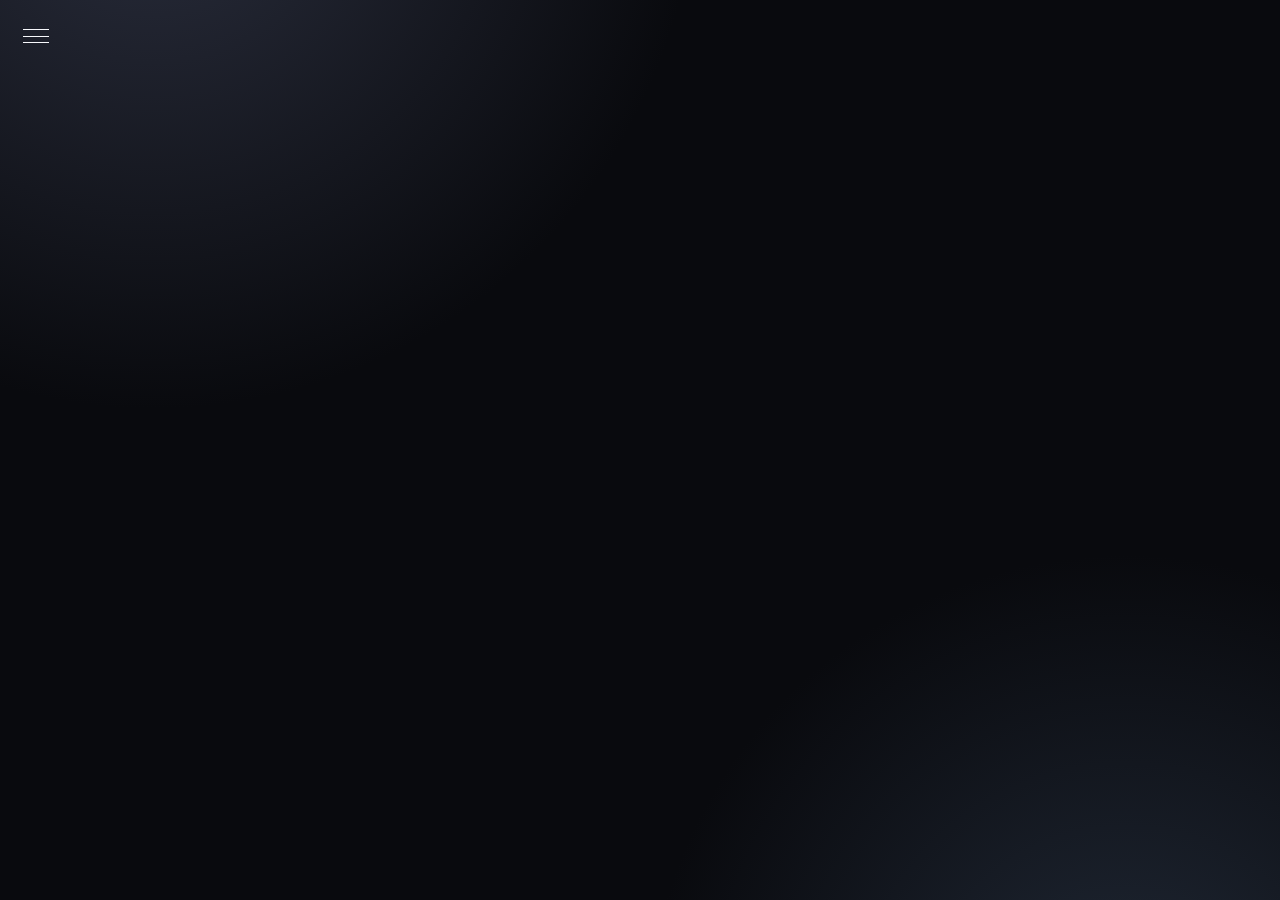
<file: index.html>
<!DOCTYPE html>
<html lang="de">
<head>
    <meta charset="UTF-8">
    <meta name="viewport" content="width=device-width, initial-scale=1.0">
    <title>Start</title>
    <link rel="stylesheet" href="styles.css">
</head>
<body>
    <nav class="navigation" aria-label="Hauptnavigation">
        <details>
            <summary>
                <span class="visually-hidden">Navigation umschalten</span>
                <span class="menu-icon" aria-hidden="true"><i></i><i></i><i></i></span>
            </summary>
            <ul class="menu">
                <li><a href="index.html" aria-current="page">Start</a></li>
                <li><a href="datenschutz.html">Datenschutz</a></li>
            </ul>
        </details>
    </nav>
</body>
</html>
</file>
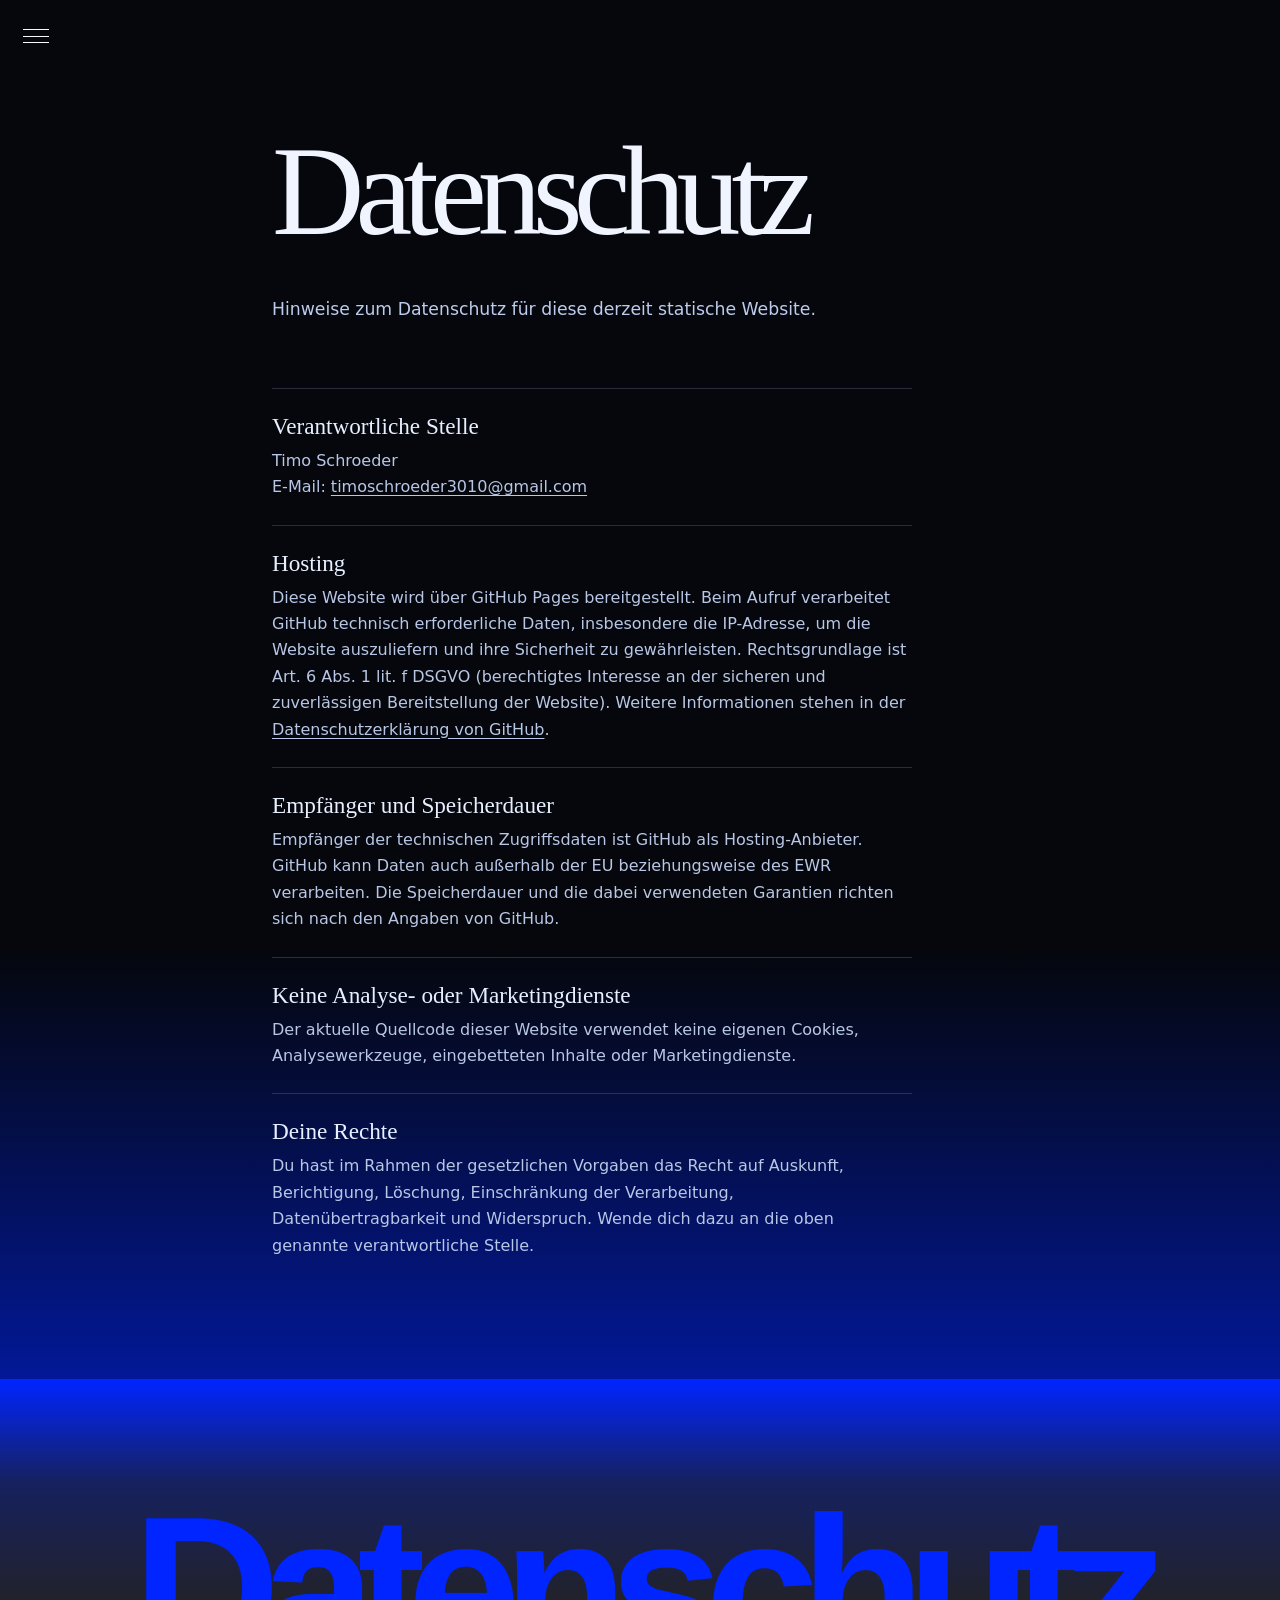
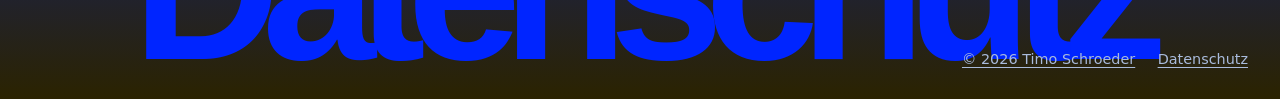
<file: datenschutz.html>
<!DOCTYPE html>
<html lang="de">
<head>
    <meta charset="UTF-8">
    <meta name="viewport" content="width=device-width, initial-scale=1.0">
    <meta name="robots" content="noindex">
    <title>Datenschutz</title>
    <link rel="stylesheet" href="styles.css">
</head>
<body class="legal-page">
    <nav class="navigation" aria-label="Hauptnavigation">
        <details>
            <summary>
                <span class="visually-hidden">Navigation umschalten</span>
                <span class="menu-icon" aria-hidden="true"><i></i><i></i><i></i></span>
            </summary>
            <ul class="menu">
                <li><a href="index.html">Start</a></li>
                <li><a href="datenschutz.html" aria-current="page">Datenschutz</a></li>
            </ul>
        </details>
    </nav>

    <main class="legal-content">
        <h1>Datenschutz</h1>
        <p class="legal-intro">Hinweise zum Datenschutz für diese derzeit statische Website.</p>

        <section>
            <h2>Verantwortliche Stelle</h2>
            <p>Timo Schroeder<br>E-Mail: <a href="mailto:timoschroeder3010@gmail.com">timoschroeder3010@gmail.com</a></p>
        </section>

        <section>
            <h2>Hosting</h2>
            <p>Diese Website wird über GitHub Pages bereitgestellt. Beim Aufruf verarbeitet GitHub technisch erforderliche Daten, insbesondere die IP-Adresse, um die Website auszuliefern und ihre Sicherheit zu gewährleisten. Rechtsgrundlage ist Art. 6 Abs. 1 lit. f DSGVO (berechtigtes Interesse an der sicheren und zuverlässigen Bereitstellung der Website). Weitere Informationen stehen in der <a href="https://docs.github.com/en/site-policy/privacy-policies/github-general-privacy-statement">Datenschutzerklärung von GitHub</a>.</p>
        </section>

        <section>
            <h2>Empfänger und Speicherdauer</h2>
            <p>Empfänger der technischen Zugriffsdaten ist GitHub als Hosting-Anbieter. GitHub kann Daten auch außerhalb der EU beziehungsweise des EWR verarbeiten. Die Speicherdauer und die dabei verwendeten Garantien richten sich nach den Angaben von GitHub.</p>
        </section>

        <section>
            <h2>Keine Analyse- oder Marketingdienste</h2>
            <p>Der aktuelle Quellcode dieser Website verwendet keine eigenen Cookies, Analysewerkzeuge, eingebetteten Inhalte oder Marketingdienste.</p>
        </section>

        <section>
            <h2>Deine Rechte</h2>
            <p>Du hast im Rahmen der gesetzlichen Vorgaben das Recht auf Auskunft, Berichtigung, Löschung, Einschränkung der Verarbeitung, Datenübertragbarkeit und Widerspruch. Wende dich dazu an die oben genannte verantwortliche Stelle.</p>
        </section>
    </main>

    <footer class="legal-footer" aria-label="Rechtliche Hinweise">
        <span class="legal-watermark" aria-hidden="true">Datenschutz</span>
        <div class="legal-footer-links">
            <a href="index.html">© 2026 Timo Schroeder</a>
            <a href="datenschutz.html" aria-current="page">Datenschutz</a>
        </div>
    </footer>
</body>
</html>
</file>
<file: styles.css>
:root {
    color-scheme: dark;
    font-family: Inter, ui-sans-serif, system-ui, -apple-system, BlinkMacSystemFont, "Segoe UI", sans-serif;
}

* {
    box-sizing: border-box;
}

body {
    min-height: 100vh;
    margin: 0;
    overflow-x: hidden;
    background:
        radial-gradient(circle at 12% -15%, #2a2e3d 0, transparent 34rem),
        radial-gradient(circle at 88% 115%, #202835 0, transparent 30rem),
        #090a0e;
}

.navigation {
    position: fixed;
    z-index: 1;
    top: 1rem;
    left: 1rem;
}

details {
    position: relative;
}

summary {
    display: grid;
    width: 2.5rem;
    height: 2.5rem;
    place-items: center;
    cursor: pointer;
    list-style: none;
    color: #f7f8fc;
}

summary::-webkit-details-marker {
    display: none;
}

.menu-icon {
    display: grid;
    width: 1.65rem;
    gap: .36rem;
}

.menu-icon i {
    display: block;
    width: 100%;
    height: 1px;
    background: currentColor;
    transition: transform 240ms ease, opacity 180ms ease;
}

details[open] .menu-icon i:nth-child(1) {
    transform: translateY(.41rem) rotate(45deg);
}

details[open] .menu-icon i:nth-child(2) {
    opacity: 0;
}

details[open] .menu-icon i:nth-child(3) {
    transform: translateY(-.41rem) rotate(-45deg);
}

.visually-hidden {
    position: absolute;
    width: 1px;
    height: 1px;
    padding: 0;
    margin: -1px;
    overflow: hidden;
    clip: rect(0, 0, 0, 0);
    white-space: nowrap;
    border: 0;
}

summary:focus-visible,
.menu a:focus-visible {
    outline: 3px solid #a7c7ff;
    outline-offset: 3px;
}

.menu {
    position: absolute;
    top: calc(100% + .4rem);
    left: 0;
    margin: 0;
    padding: 0;
    list-style: none;
}

details[open] .menu li {
    animation: menu-fly-down 460ms cubic-bezier(.16, 1.25, .3, 1) both;
}

.menu a {
    display: block;
    padding: .7rem .35rem;
    color: #f7f8fc;
    font-family: Georgia, "Times New Roman", serif;
    font-size: 1.55rem;
    line-height: 1;
    text-decoration: none;
    text-shadow: 0 .1rem .75rem rgb(0 0 0 / 45%);
    transition: color 150ms ease, font-style 150ms ease, transform 150ms ease;
}

.menu a:hover {
    color: #0025ff;
    font-style: italic;
    text-shadow: 0 .1rem 1rem rgb(0 37 255 / 45%);
}

.menu li:nth-child(2) {
    animation-delay: 55ms;
}

@keyframes menu-fly-down {
    from {
        opacity: 0;
        transform: translateY(-.65rem) scale(.96);
    }

    to {
        opacity: 1;
        transform: translateY(0) scale(1);
    }
}

.legal-page {
    min-height: 100vh;
    color: #dbe5ff;
    background: linear-gradient(to bottom, #05070d 0%, #05070d 56%, #0025ff 100%);
}

.legal-content {
    position: relative;
    z-index: 1;
    width: min(100% - 3rem, 46rem);
    margin: 0 auto;
    padding: 8.5rem 0 6rem;
}

.legal-content h1,
.legal-content h2 {
    font-family: Georgia, "Times New Roman", serif;
    font-weight: 400;
}

.legal-content h1 {
    margin: 0;
    color: #eff4ff;
    font-size: clamp(3.8rem, 12vw, 8rem);
    line-height: .87;
    letter-spacing: -.07em;
}

.legal-intro {
    max-width: 38rem;
    margin: 3rem 0 4rem;
    color: #bdccec;
    font-size: 1.08rem;
    line-height: 1.65;
}

.legal-content section {
    max-width: 40rem;
    padding: 1.5rem 0;
    border-top: 1px solid rgb(193 214 255 / 18%);
}

.legal-content h2 {
    margin: 0 0 .5rem;
    color: #e8f0ff;
    font-size: 1.45rem;
}

.legal-content section p {
    margin: 0;
    color: #b8c7e5;
    line-height: 1.65;
}

.legal-content a,
.legal-footer a {
    color: inherit;
    text-underline-offset: .18em;
}

.legal-content a:hover,
.legal-footer a:hover {
    color: #8ab7ff;
    font-style: italic;
}

.legal-footer {
    position: relative;
    display: flex;
    min-height: 20rem;
    align-items: end;
    overflow: hidden;
    padding: 2rem;
    border-top: 1px solid rgb(193 214 255 / 10%);
    background: linear-gradient(to bottom, #0025ff 0%, #16215f 32%, #2b2300 100%);
}

.legal-watermark {
    position: absolute;
    bottom: 2.4rem;
    left: 50%;
    color: #0025ff;
    font-family: Arial, Helvetica, sans-serif;
    font-size: clamp(5rem, 16vw, 20rem);
    font-weight: 700;
    letter-spacing: -.09em;
    line-height: .7;
    transform: translateX(-50%);
    white-space: nowrap;
    user-select: none;
}

.legal-footer-links {
    position: relative;
    z-index: 1;
    display: flex;
    flex-wrap: wrap;
    gap: .5rem 1.4rem;
    margin-left: auto;
    color: #a9bbdc;
    font-size: .9rem;
}

@media (max-width: 38rem) {
    .legal-content {
        width: min(100% - 2rem, 46rem);
        padding-top: 7rem;
    }

    .legal-footer {
        min-height: 14rem;
        padding: 1.25rem;
    }

    .legal-footer-links {
        margin-left: 0;
    }
}

@media (prefers-reduced-motion: reduce) {
    *,
    *::before,
    *::after {
        scroll-behavior: auto !important;
        animation-duration: .01ms !important;
        animation-iteration-count: 1 !important;
        transition-duration: .01ms !important;
    }
}
</file>
